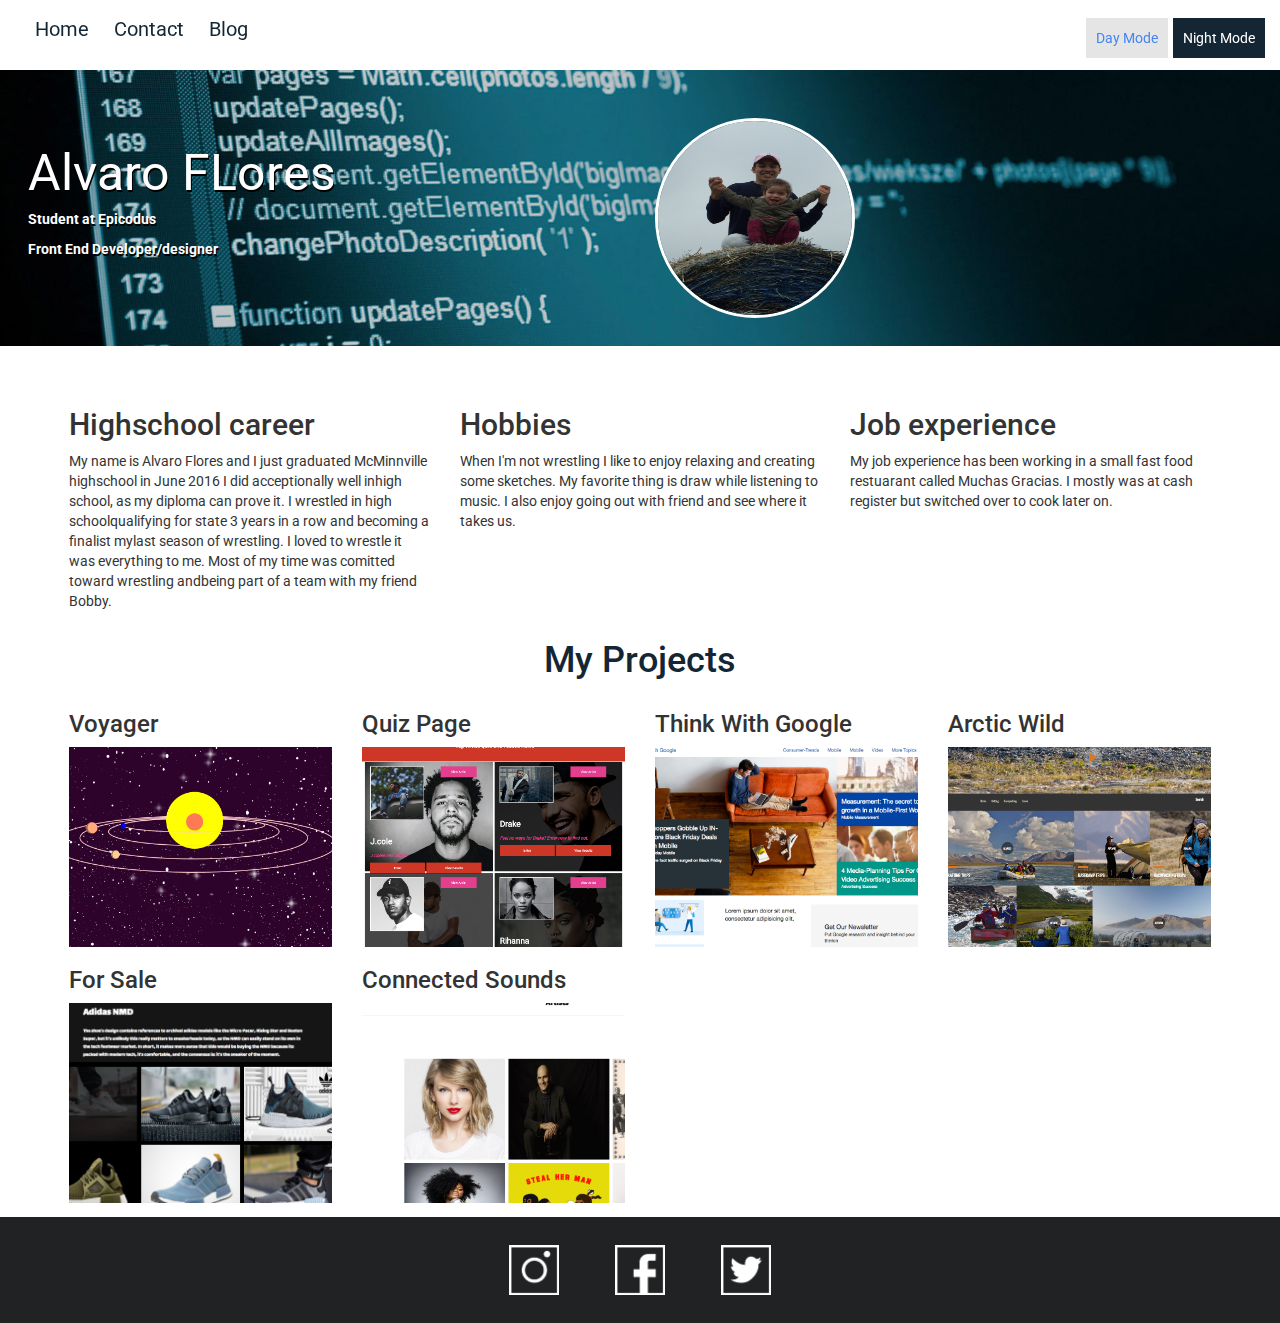
<file: index.html>
<!DOCTYPE html>
<html>
<head>
  <meta name="viewport" content="width=device-width, initial-scale=1">
   <link rel="stylesheet" href="https://maxcdn.bootstrapcdn.com/bootstrap/3.3.1/css/bootstrap.min.css">
  <link rel="stylesheet" href="css/styles.css" media="screen" title="no title" charset="utf-8">
  <link href="https://fonts.googleapis.com/css?family=Roboto" rel="stylesheet">
  <script src="js/scripts.js"></script>
  <title>Portfolio site</title>
</head>
<body>
  <div class="navHeader">
    <div class="navcontent">
      <a href="#">Home</a>
      <a href="#">Contact</a>
      <a href="#">Blog</a>
      </div>
    <div class="buttons">
      <button onClick="daymode()" id="day-mode" type="button" name="button">Day Mode</button>
      <button onClick="nightmode()" id="night-mode" type="button" name="button">Night Mode</button>
    </div>
  </div>
    <div class="cover-photo">
      <div class="row head">
        <div class="col-sm-6">
          <div class="header">
            <div id="name1">
              <span id="name">Alvaro FLores</span>
              <strong><p>Student at Epicodus</p></strong>
              <strong><p>Front End Developer/designer</p></strong>
            </div>
          </div>
        </div>
        <div class="col-sm-6">
          <div id="img">
            <img id="img" src="img/me.jpg" alt="wrestling"/>
          </div>
        </div>
      </div>
    </div>
    <div class="container">
    <div class="content">
        <div class="row">
          <div class="col-md-6 col-lg-4">
            <h2>Highschool career</h2>
            <p>My name is Alvaro Flores and I just graduated McMinnville highschool in June 2016 I did acceptionally well inhigh school, as my diploma can prove it. I wrestled in high schoolqualifying for state 3 years in a row and becoming a finalist mylast season of wrestling. I loved to wrestle it was everything to me. Most of my time</span> was comitted toward wrestling andbeing part of a team with my friend Bobby.</p>
          </div>
          <div class="col-md-6 col-lg-4">
            <h2>Hobbies</h2>
            <p>When I'm not wrestling I like to enjoy relaxing and creating some sketches. My favorite thing is draw while listening to music. I also enjoy going out with friend and see where it takes us.</p>
          </div>
          <div class="col-md-6 col-lg-4">
            <h2>Job experience</h2>
            <p>My job experience has been working in a small fast food restuarant called Muchas Gracias. I mostly was at cash register but switched over to cook later on.</p>
          </div>
        </div>
      </div>
        <span id="projects"><h1>My Projects</h1></span>
              <div class="row">
                <div class="gallery-tile col-sm-6 col-md-3">
                  <h3 href="https://flores120.github.io/voyager-pt1" target="_blank">Voyager</h3>
                <div class="gallery voyager"><div class="triangle"><img src="img/github.png" alt=""></div></div>
              </div>
              <div class="gallery-tile col-sm-6 col-md-3">
                <h3 href="https://flores120.github.io/quiz-page" target="_blank">Quiz Page</h3>
                <div class="gallery qpage"><div class="triangle"><img src="img/github.png" alt=""></div></div>
              </div>
                <div class="gallery-tile col-sm-6 col-md-3">
                  <h3 href="https://flores120.github.io/Think-with-google" target="_blank">Think With Google</h3>
                <div class="gallery google"><div class="triangle"><img src="img/github.png" alt=""></div></div>
              </div>
                <div class="gallery-tile col-sm-6 col-md-3">
                  <h3 href="https://flores120.github.io/arctic-wild" target="_blank">Arctic Wild</h3>
                <div class="gallery awild"><div class="triangle"><img src="img/github.png" alt=""></div></div>
              </div>
              <div class="gallery-tile col-sm-6 col-md-3">
                <h3 href="https://flores120.github.io/for-sale" target="_blank">For Sale</h3>
              <div class="gallery sale"><div class="triangle"><img src="img/github.png" alt=""></div></div>
            </div>
            <div class="gallery-tile col-sm-6 col-md-3">
              <h3 href="https://github.com/Flores120/music-spotify" target="_blank">Connected Sounds</h3>
            <div class="gallery cSound"><div class="triangle"><img src="img/github.png" alt=""></div></div>
          </div>
              </div>
        </div>
        <footer>
          <div class="footer">
            <div class="media">
              <div id="media">
                <a href="https://www.instagram.com/alvaro32" target="_blank">
                  <img src="img/instagram.png" alt="instagram">
                </a>
              </div>
              <div id="media">
                <a href="https://www.facebook.com/alvaro.flores.3348?ref=bookmarks" target="_blank">
                <img src="img/facebook.png" alt="facebook">
                </a>
              </div>
              <div id="media">
                <a href="https://twitter.com/AlvaroFlores01" target="_blank">
                <img src="img/twitter.png" alt="twitter">
              </a>
              </div>
            </div>
          </div>
        </footer>
  </body>
</html>
</file>
<file: css/styles.css>
body {
  font-family: 'Roboto', sans-serif; }

@media screen and (max-width: 400px) {
  max-width: 400px; }
ul {
  list-style-type: none; }

.navHeader {
  padding: 15px;
  width: 100%;
  z-index: 10;
  background-color: rgba(255, 255, 255, 0.9);
  height: 70px;
  position: fixed;
  top: 0;
  list-style-type: none;
  font-size: 20px; }

.navHeader a {
  margin-left: 20px;
  color: #142634; }

.navHeader a:hover {
  opacity: .8;
  text-decoration: none; }

.navBody li {
  font-size: 16px;
  margin-top: 10px;
  list-style-type: none; }

.header {
  overflow: auto;
  margin-top: 20px;
  margin-bottom: 40px; }

#name {
  font-size: 50px; }

#img {
  border-radius: 50%;
  width: 200px;
  height: 200px; }
  #img img {
    border: solid white 3px; }

.container {
  padding: 1em; }

.head {
  margin-top: 20px; }

.content {
  margin-top: 2em; }

.cover-photo {
  margin-top: 70px;
  padding: 2em;
  color: white;
  text-shadow: 1px 2px black;
  width: 100%;
  background: url("../img/WEB.jpg");
  background-position: center;
  background-size: cover; }

.gallery-tile {
  height: 100%; }
  .gallery-tile a {
    color: black; }

.gallery {
  margin: auto;
  width: 100%;
  height: 200px;
  transition: all .6s;
  background-position: center;
  background-size: cover; }
  .gallery:hover {
    width: 90%;
    cursor: pointer; }
    .gallery:hover .triangle {
      display: block; }
      .gallery:hover .triangle img {
        position: relative;
        top: -85px;
        left: 15px;
        width: 35px; }

.triangle {
  display: none;
  width: 0;
  height: 0;
  border-top: 100px solid rgba(255, 255, 255, 0.8);
  border-right: 100px solid transparent;
  transition-delay: .5s; }

.voyager {
  background: url("../img/voyager.png");
  background-position: center;
  background-size: cover; }

.qpage {
  background: url("../img/quiz-page.png");
  background-position: center;
  background-size: cover; }

.google {
  background: url("../img/google.png");
  background-position: center;
  background-size: cover; }

.awild {
  background: url("../img/arctic-wild.png");
  background-position: center;
  background-size: cover; }

.sale {
  background: url("../img/nmd.png");
  background-position: center;
  background-size: cover; }

.cSound {
  background: url("../img/csounds.png");
  background-position: center;
  background-size: cover; }

img {
  width: 100%; }

#projects {
  text-align: center;
  color: #142634; }

.buttons {
  float: right;
  position: relative;
  top: -26px;
  margin-bottom: 40px; }
  .buttons #day-mode {
    background: #e5e5e5;
    color: #4286f4; }
  .buttons #night-mode {
    background: #142634;
    color: white; }
  .buttons button {
    padding: 10px;
    font-size: 14px;
    outline: none;
    border: none; }

footer {
  height: 100%;
  width: 100%;
  background: #212223;
  color: white; }

.media {
  display: flex;
  justify-content: center;
  align-items: center; }

#media {
  margin: 2em; }
  #media img {
    width: 50px; }
    #media img:hover {
      cursor: pointer; }

@media screen and (max-width: 550px) {
  .head {
    margin-top: 10px; }

  #img {
    width: 100%;
    height: 100%; }
    #img img {
      display: block;
      margin: auto;
      width: 100%;
      max-width: 400px;
      height: 300px;
      border-radius: 0; } }
@media screen and (max-width: 500px) {
  body {
    max-width: 400px; }

  .cover-photo {
    margin-top: 80px; }

  .navHeader {
    height: 110px;
    background: white; }
    .navHeader a {
      display: none; }

  .buttons {
    margin-top: 20px;
    float: none;
    width: 100%; }
    .buttons button {
      width: 100%; } }

/*# sourceMappingURL=styles.css.map */
</file>
